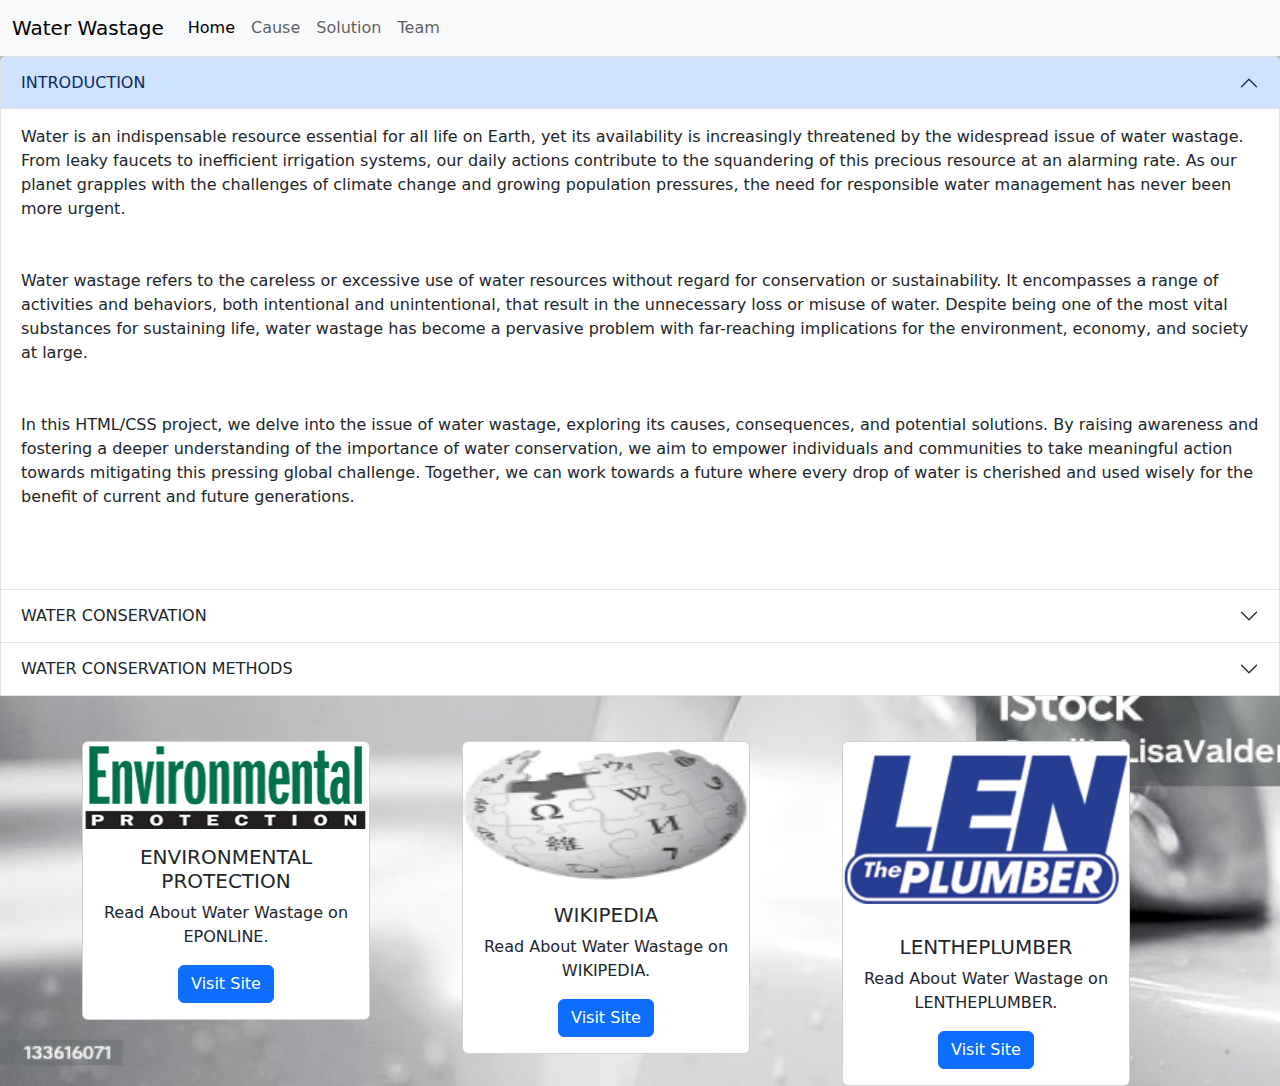
<file: index.html>
<!DOCTYPE html>
<html lang="en">
  <head>
    <meta charset="UTF-8" />
    <meta name="viewport" content="width=device-width, initial-scale=1.0" />
    <title>Water-Wastage</title>
    <link rel="stylesheet" href="style.css" />
    <link
      href="https://cdn.jsdelivr.net/npm/bootstrap@5.3.3/dist/css/bootstrap.min.css"
      rel="stylesheet"
      integrity="sha384-QWTKZyjpPEjISv5WaRU9OFeRpok6YctnYmDr5pNlyT2bRjXh0JMhjY6hW+ALEwIH"
      crossorigin="anonymous"
    />
    <script
      src="https://cdn.jsdelivr.net/npm/bootstrap@5.3.3/dist/js/bootstrap.bundle.min.js"
      integrity="sha384-YvpcrYf0tY3lHB60NNkmXc5s9fDVZLESaAA55NDzOxhy9GkcIdslK1eN7N6jIeHz"
      crossorigin="anonymous"
    ></script>
  </head>
  <body>
    <div class="body1">
      <header>
        <nav class="navbar navbar-expand-lg bg-body-tertiary">
          <div class="container-fluid">
            <a class="navbar-brand" href="#">Water Wastage</a>
            <button
              class="navbar-toggler"
              type="button"
              data-bs-toggle="collapse"
              data-bs-target="#navbarNav"
              aria-controls="navbarNav"
              aria-expanded="false"
              aria-label="Toggle navigation"
            >
              <span class="navbar-toggler-icon"></span>
            </button>
            <div class="collapse navbar-collapse" id="navbarNav">
              <ul class="navbar-nav">
                <li class="nav-item">
                  <a
                    class="nav-link active"
                    aria-current="page"
                    href="index.html"
                    >Home</a
                  >
                </li>
                <li class="nav-item">
                  <a class="nav-link" href="cause.html">Cause</a>
                </li>
              
                <li class="nav-item">
                  <a class="nav-link" href="solution.html">Solution</a>
                </li>
                <li class="nav-item">
                  <a class="nav-link" href="team.html">Team</a>
                </li>
              </ul>
            </div>
          </div>
        </nav>
      </header>

      <div class="accordion" id="accordionExample">
        <div class="accordion-item">
          <h2 class="accordion-header">
            <button
              class="accordion-button"
              type="button"
              data-bs-toggle="collapse"
              data-bs-target="#collapseOne"
              aria-expanded="true"
              aria-controls="collapseOne"
            >
              INTRODUCTION
            </button>
          </h2>
          <div
            id="collapseOne"
            class="accordion-collapse collapse show"
            data-bs-parent="#accordionExample"
          >
            <div class="accordion-body">
              <p>
                Water is an indispensable resource essential for all life on
                Earth, yet its availability is increasingly threatened by the
                widespread issue of water wastage. From leaky faucets to
                inefficient irrigation systems, our daily actions contribute to
                the squandering of this precious resource at an alarming rate.
                As our planet grapples with the challenges of climate change and
                growing population pressures, the need for responsible water
                management has never been more urgent.<br /><br /><br />

                Water wastage refers to the careless or excessive use of water
                resources without regard for conservation or sustainability. It
                encompasses a range of activities and behaviors, both
                intentional and unintentional, that result in the unnecessary
                loss or misuse of water. Despite being one of the most vital
                substances for sustaining life, water wastage has become a
                pervasive problem with far-reaching implications for the
                environment, economy, and society at large.<br /><br /><br />

                In this HTML/CSS project, we delve into the issue of water
                wastage, exploring its causes, consequences, and potential
                solutions. By raising awareness and fostering a deeper
                understanding of the importance of water conservation, we aim to
                empower individuals and communities to take meaningful action
                towards mitigating this pressing global challenge. Together, we
                can work towards a future where every drop of water is cherished
                and used wisely for the benefit of current and future
                generations.<br /><br /><br />
              </p>
            </div>
          </div>
        </div>
        <div class="accordion-item">
          <h2 class="accordion-header">
            <button
              class="accordion-button collapsed"
              type="button"
              data-bs-toggle="collapse"
              data-bs-target="#collapseTwo"
              aria-expanded="false"
              aria-controls="collapseTwo"
            >
              WATER CONSERVATION
            </button>
          </h2>
          <div
            id="collapseTwo"
            class="accordion-collapse collapse"
            data-bs-parent="#accordionExample"
          >
            <div class="accordion-body">
              <p>
                Water conservation is fundamental for achieving sustainable
                development goals and ensuring the well-being of present and
                future generations. Here are several key reasons why conserving
                water resources is essential:
              </p>
            </div>
          </div>
        </div>
        <div class="accordion-item">
          <h2 class="accordion-header">
            <button
              class="accordion-button collapsed"
              type="button"
              data-bs-toggle="collapse"
              data-bs-target="#collapseThree"
              aria-expanded="false"
              aria-controls="collapseThree"
            >
              WATER CONSERVATION METHODS
            </button>
          </h2>
          <div
            id="collapseThree"
            class="accordion-collapse collapse"
            data-bs-parent="#accordionExample"
          >
            <div class="accordion-body">
              <p>
                <strong> Environmental Sustainability: </strong>

                Water is a finite resource, and excessive use can lead to
                depletion of freshwater sources, disrupting ecosystems and
                biodiversity. Conserving water helps maintain the natural
                balance of aquatic habitats, preserving ecosystems and ensuring
                the survival of plant and animal species.<br /><br />
                <strong>Economic Viability:</strong>

                Water scarcity and inefficient water management practices can
                have significant economic impacts, particularly on industries
                reliant on water for production and agriculture. By conserving
                water, businesses can reduce operating costs associated with
                water usage, improve efficiency, and enhance their long-term
                financial sustainability.<br /><br />
                <strong> Food Security: </strong>

                Agriculture is the largest consumer of freshwater globally,
                accounting for approximately 70% of total water usage.
                Conserving water in agriculture through efficient irrigation
                methods and crop selection helps ensure sustainable food
                production and food security for growing populations.<br /><br />
                <strong> Public Health: </strong>

                Access to clean and safe drinking water is essential for human
                health and well-being. Water scarcity and contamination can lead
                to waterborne diseases and public health crises, particularly in
                marginalized communities with limited access to clean water and
                sanitation facilities.<br /><br />
                <strong> Climate Resilience: </strong>

                Climate change is exacerbating water scarcity and variability,
                leading to more frequent droughts, floods, and extreme weather
                events. Conserving water helps build resilience to climate
                change by ensuring adequate water supplies for communities,
                agriculture, and ecosystems during periods of water stress.<br /><br />
              </p>
            </div>
          </div>
        </div>


        <div class="container text-center">
            <div class="row">
              <div class="col">
                <div class="card" style="width: 18rem;">
                    <img src="image/ep_logo_17.png" class="card-img-top" alt="...">
                    <div class="card-body">
                      <h5 class="card-title">ENVIRONMENTAL PROTECTION</h5>
                      <p class="card-text">Read About Water Wastage on EPONLINE.</p>
                      <a href="https://eponline.com/Articles/2022/08/11/Global-Water-Wastage.aspx" class="btn btn-primary" target="_blank">Visit Site</a>
                    </div>
                  </div>
              </div>
              <div class="col">
                <div class="card" style="width: 18rem;">
                    <img src="image/wikipedia.png" height="145px" class="card-img-top" alt="...">
                    <div class="card-body">
                      <h5 class="card-title">WIKIPEDIA</h5>
                      <p class="card-text">Read About Water Wastage on WIKIPEDIA.</p>
                      <a href="https://en.wikipedia.org/wiki/Wastewater" class="btn btn-primary" target="_blank">Visit Site</a>
                    </div>
                  </div>
              </div>
              <div class="col">
                <div class="card" style="width: 18rem;">
                    <img src="image/header-logo.png" class="card-img-top" alt="...">
                    <div class="card-body">
                      <h5 class="card-title">LENTHEPLUMBER</h5>
                      <p class="card-text">Read About Water Wastage on LENTHEPLUMBER.</p>
                      <a href="https://lentheplumber.com/blog/top-10-ways-youre-wasting-water/" class="btn btn-primary" target="_blank">Visit Site</a>
                    </div>
                  </div>
              </div>
            </div>
          </div>
      </div>
    </div>
  </body>
</html>
</file>
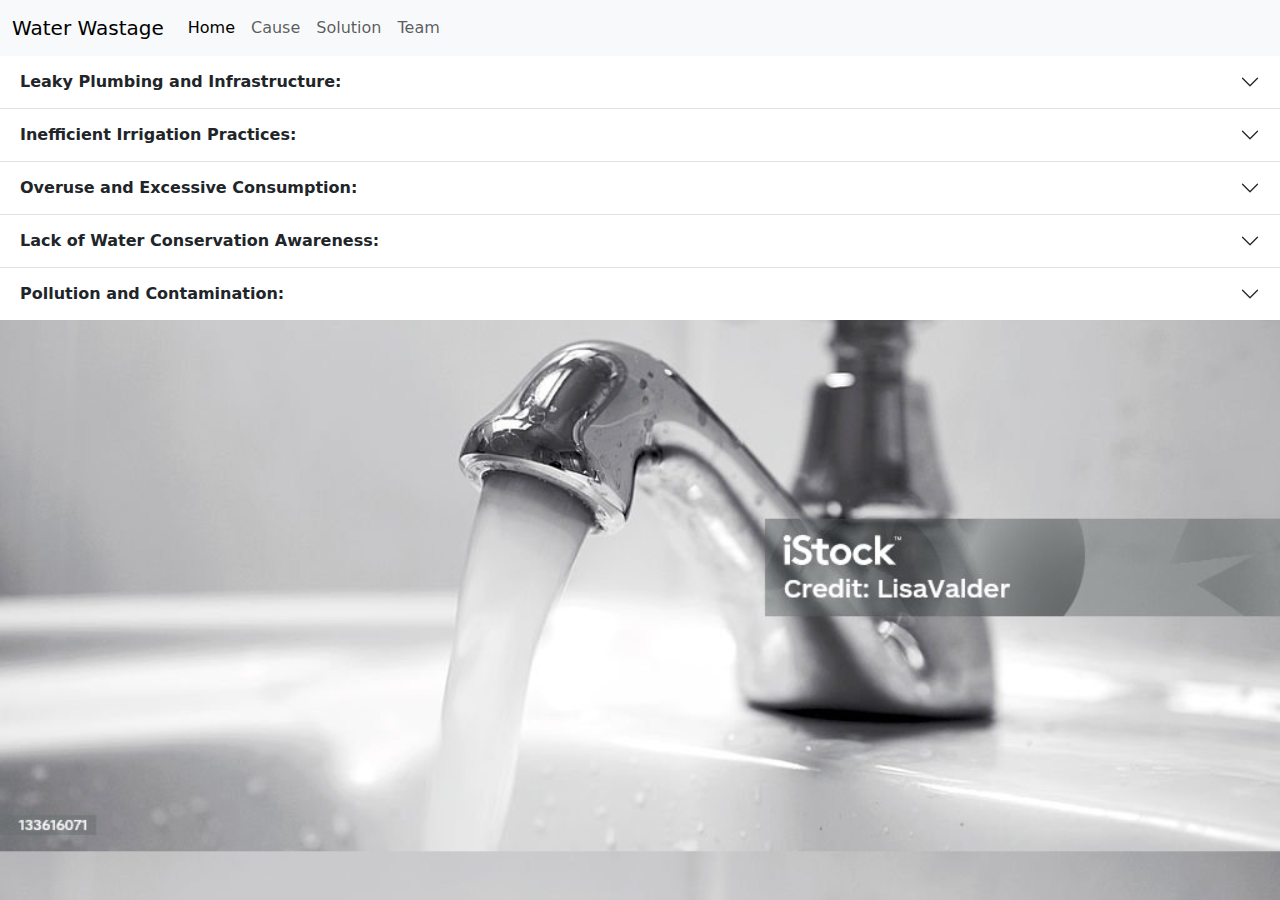
<file: cause.html>
<!DOCTYPE html>
<html lang="en">
<head>
    <meta charset="UTF-8">
    <meta name="viewport" content="width=device-width, initial-scale=1.0">
    <title>Water-Wastage</title>
    <link rel="stylesheet" href="style.css">
    <link href="https://cdn.jsdelivr.net/npm/bootstrap@5.3.3/dist/css/bootstrap.min.css" rel="stylesheet" integrity="sha384-QWTKZyjpPEjISv5WaRU9OFeRpok6YctnYmDr5pNlyT2bRjXh0JMhjY6hW+ALEwIH" crossorigin="anonymous">
    <script
    src="https://cdn.jsdelivr.net/npm/bootstrap@5.3.3/dist/js/bootstrap.bundle.min.js"
    integrity="sha384-YvpcrYf0tY3lHB60NNkmXc5s9fDVZLESaAA55NDzOxhy9GkcIdslK1eN7N6jIeHz"
    crossorigin="anonymous"
  ></script>
</head>
<body><div class="body1">
<header>

    <nav class="navbar navbar-expand-lg bg-body-tertiary">
        <div class="container-fluid">
            <a class="navbar-brand" href="#">Water Wastage</a>
            <button class="navbar-toggler" type="button" data-bs-toggle="collapse" data-bs-target="#navbarNav" aria-controls="navbarNav" aria-expanded="false" aria-label="Toggle navigation">
                <span class="navbar-toggler-icon"></span>
            </button>
            <div class="collapse navbar-collapse" id="navbarNav">
                <ul class="navbar-nav">
                    <li class="nav-item">
                        <a class="nav-link active" aria-current="page" href="index.html">Home</a>
                    </li>
                    <li class="nav-item">
                        <a class="nav-link" href="cause.html">Cause</a>
                    </li>
                    
                    <li class="nav-item">
                        <a class="nav-link" href="solution.html">Solution</a>
                    </li>
                    <li class="nav-item">
                        <a class="nav-link" href="team.html">Team</a>
                    </li>
                </ul>
            </div>
        </div>
    </nav>
</header>



<div class="accordion accordion-flush" id="accordionFlushExample">
    <div class="accordion-item">
      <h2 class="accordion-header">
        <button class="accordion-button collapsed" type="button" data-bs-toggle="collapse" data-bs-target="#flush-collapseOne" aria-expanded="false" aria-controls="flush-collapseOne">
          <strong>Leaky Plumbing and Infrastructure:</strong>
        </button>
      </h2>
      <div id="flush-collapseOne" class="accordion-collapse collapse" data-bs-parent="#accordionFlushExample">
        <div class="accordion-body"><p><b>1-:</b> Leaky pipes, faucets, and plumbing fixtures contribute to significant water loss in residential, commercial, and industrial settings.<br/><br/>
            <b>2-:</b> Aging infrastructure, such as deteriorating water mains and distribution systems, can also lead to water leaks and wastage.</p></div>
      </div>
    </div>
    <div class="accordion-item">
      <h2 class="accordion-header">
        <button class="accordion-button collapsed" type="button" data-bs-toggle="collapse" data-bs-target="#flush-collapseTwo" aria-expanded="false" aria-controls="flush-collapseTwo">
            <strong>Inefficient Irrigation Practices:</strong>
        </button>
      </h2>
      <div id="flush-collapseTwo" class="accordion-collapse collapse" data-bs-parent="#accordionFlushExample">
        <div class="accordion-body"><b>1-:</b>In agriculture, inefficient irrigation methods, such as flood irrigation or overhead sprinklers, can result in excessive water use and runoff.<br/><br/>
            <b>2-:</b>Poorly maintained irrigation systems or lack of proper scheduling and monitoring can further exacerbate water wastage in farming.</div>
      </div>
    </div>
    <div class="accordion-item">
      <h2 class="accordion-header">
        <button class="accordion-button collapsed" type="button" data-bs-toggle="collapse" data-bs-target="#flush-collapseThree" aria-expanded="false" aria-controls="flush-collapseThree">
          <strong>Overuse and Excessive Consumption:</strong>
        </button>
      </h2>
      <div id="flush-collapseThree" class="accordion-collapse collapse" data-bs-parent="#accordionFlushExample">
        <div class="accordion-body"><b>1-:</b>Individual and household behaviors, such as leaving taps running, taking long showers, or overwatering lawns and gardens, contribute to unnecessary water wastage.<br/><br/>
           <b>2-:</b> In commercial and industrial settings, inefficient water use practices, such as running water continuously for cleaning or manufacturing processes, can lead to excessive consumption and waste.</div>
      </div>
    </div>
    <div class="accordion-item">
      <h2 class="accordion-header">
        <button class="accordion-button collapsed" type="button" data-bs-toggle="collapse" data-bs-target="#flush-collapseFour" aria-expanded="false" aria-controls="flush-collapseFour">
          <strong>Lack of Water Conservation Awareness:</strong>
        </button>
      </h2>
      <div id="flush-collapseFour" class="accordion-collapse collapse" data-bs-parent="#accordionFlushExample">
        <div class="accordion-body"><b>1-:</b>Many people are unaware of the importance of water conservation or lack knowledge about simple measures to reduce water wastage.<br/><br/>
            <b>2-:</b>Insufficient education and outreach on water-saving practices contribute to continued wasteful behaviors and attitudes towards water use.</div>
      </div>
    </div>
    <div class="accordion-item">
      <h2 class="accordion-header">
        <button class="accordion-button collapsed" type="button" data-bs-toggle="collapse" data-bs-target="#flush-collapseFive" aria-expanded="false" aria-controls="flush-collapseFive">
         <strong>Pollution and Contamination:</strong>
        </button>
      </h2>
      <div id="flush-collapseFive" class="accordion-collapse collapse" data-bs-parent="#accordionFlushExample">
        <div class="accordion-body"><b>1-:</b>Water pollution from industrial discharge, agricultural runoff, and improper waste disposal can contaminate freshwater sources, rendering them unfit for use.<br/><br/>
            <b>2-:</b>Contaminated water must be treated or discarded, leading to additional water wastage and environmental degradation.
            </div>
      </div>
    </div>
  </div>
</div>
</body>
</html>
</file>
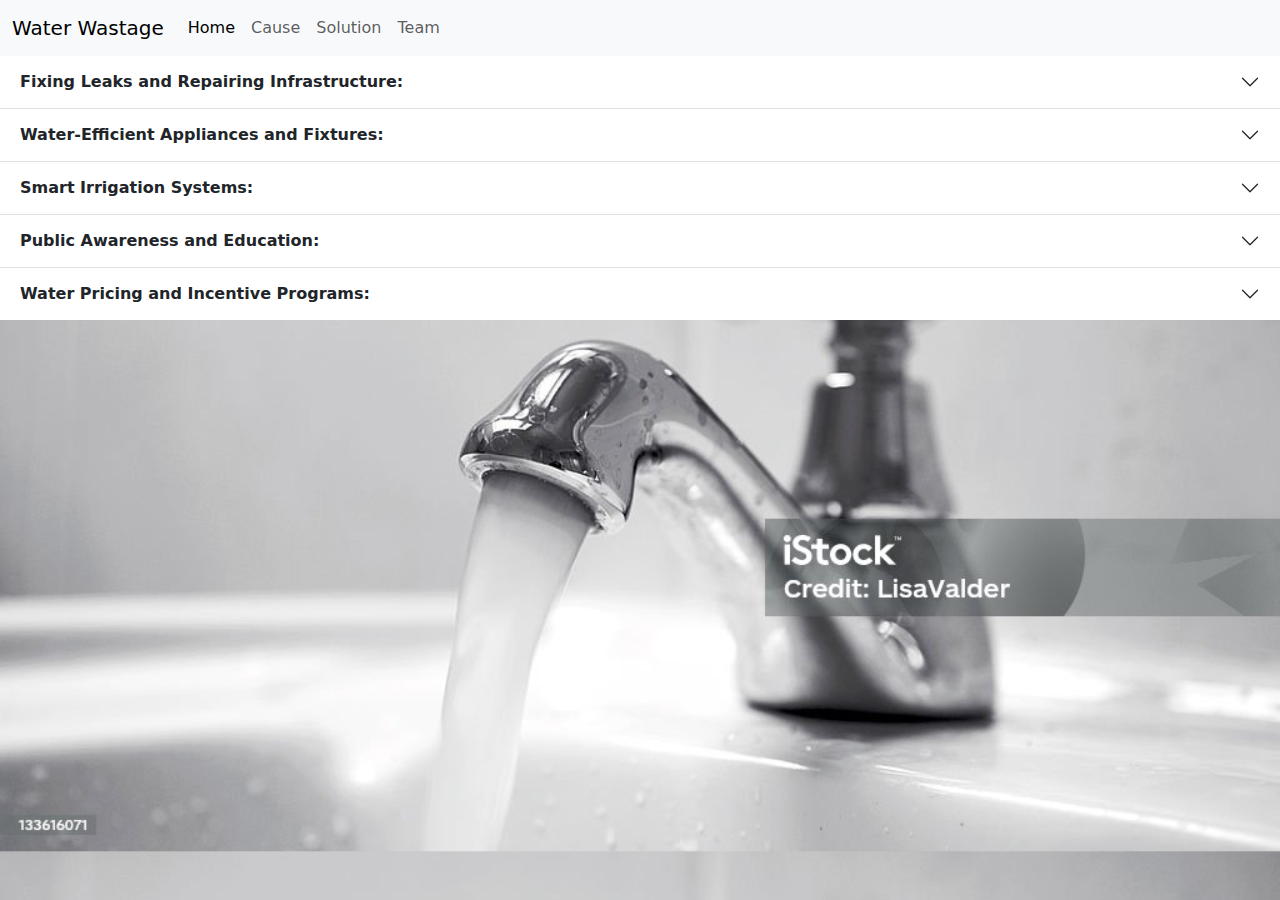
<file: solution.html>
<!DOCTYPE html>
<html lang="en">
<head>
    <meta charset="UTF-8">
    <meta name="viewport" content="width=device-width, initial-scale=1.0">
    <title>Water-Wastage</title>
    <link rel="stylesheet" href="style.css">
    <link href="https://cdn.jsdelivr.net/npm/bootstrap@5.3.3/dist/css/bootstrap.min.css" rel="stylesheet" integrity="sha384-QWTKZyjpPEjISv5WaRU9OFeRpok6YctnYmDr5pNlyT2bRjXh0JMhjY6hW+ALEwIH" crossorigin="anonymous">
    <script
    src="https://cdn.jsdelivr.net/npm/bootstrap@5.3.3/dist/js/bootstrap.bundle.min.js"
    integrity="sha384-YvpcrYf0tY3lHB60NNkmXc5s9fDVZLESaAA55NDzOxhy9GkcIdslK1eN7N6jIeHz"
    crossorigin="anonymous"
  ></script>
</head>
<body><div class="body1">
<header>

    <nav class="navbar navbar-expand-lg bg-body-tertiary">
        <div class="container-fluid">
            <a class="navbar-brand" href="#">Water Wastage</a>
            <button class="navbar-toggler" type="button" data-bs-toggle="collapse" data-bs-target="#navbarNav" aria-controls="navbarNav" aria-expanded="false" aria-label="Toggle navigation">
                <span class="navbar-toggler-icon"></span>
            </button>
            <div class="collapse navbar-collapse" id="navbarNav">
                <ul class="navbar-nav">
                    <li class="nav-item">
                        <a class="nav-link active" aria-current="page" href="index.html">Home</a>
                    </li>
                    <li class="nav-item">
                        <a class="nav-link" href="cause.html">Cause</a>
                    </li>
                   
                    <li class="nav-item">
                        <a class="nav-link" href="solution.html">Solution</a>
                    </li>
                    <li class="nav-item">
                        <a class="nav-link" href="team.html">Team</a>
                    </li>
                </ul>
            </div>
        </div>
    </nav>
</header>


<div class="accordion accordion-flush" id="accordionFlushExample">
    <div class="accordion-item">
      <h2 class="accordion-header">
        <button class="accordion-button collapsed" type="button" data-bs-toggle="collapse" data-bs-target="#flush-collapseOne" aria-expanded="false" aria-controls="flush-collapseOne">
          <strong>Fixing Leaks and Repairing Infrastructure:</strong>
        </button>
      </h2>
      <div id="flush-collapseOne" class="accordion-collapse collapse" data-bs-parent="#accordionFlushExample">
        <div class="accordion-body"><b>1-:</b>Regular maintenance and timely repair of leaking pipes, faucets, and plumbing fixtures can prevent significant water loss in residential, commercial, and industrial settings.<br/><br/>
            <b>2-:</b>Upgrading aging infrastructure, such as water mains and distribution systems, can also help reduce leaks and minimize water wastage.</div>
      </div>
    </div>
    <div class="accordion-item">
      <h2 class="accordion-header">
        <button class="accordion-button collapsed" type="button" data-bs-toggle="collapse" data-bs-target="#flush-collapseTwo" aria-expanded="false" aria-controls="flush-collapseTwo">
          <strong>Water-Efficient Appliances and Fixtures:</strong>
        </button>
      </h2>
      <div id="flush-collapseTwo" class="accordion-collapse collapse" data-bs-parent="#accordionFlushExample">
        <div class="accordion-body"><b>1-:</b>Installing water-efficient appliances, such as low-flow toilets, showerheads, and dishwashers, can significantly reduce water consumption in households and businesses.<br/><br/>
            <b>2-:</b>Retrofitting existing fixtures with water-saving devices or aerators can also improve efficiency and minimize wastage.
            </div>
      </div>
    </div>
    <div class="accordion-item">
      <h2 class="accordion-header">
        <button class="accordion-button collapsed" type="button" data-bs-toggle="collapse" data-bs-target="#flush-collapseThree" aria-expanded="false" aria-controls="flush-collapseThree">
          <strong>Smart Irrigation Systems:</strong>
        </button>
      </h2>
      <div id="flush-collapseThree" class="accordion-collapse collapse" data-bs-parent="#accordionFlushExample">
        <div class="accordion-body"><b>1-:</b>Utilizing advanced irrigation technologies, such as drip irrigation, soil moisture sensors, and weather-based controllers, can optimize water usage in agriculture and landscaping.<br/><br/>
            <b>2-:</b>Implementing efficient irrigation scheduling and water management practices can help minimize runoff and evaporation, conserving water resources.</div>
      </div>
    </div>
    <div class="accordion-item">
      <h2 class="accordion-header">
        <button class="accordion-button collapsed" type="button" data-bs-toggle="collapse" data-bs-target="#flush-collapseFour" aria-expanded="false" aria-controls="flush-collapseFour">
          <strong>Public Awareness and Education:</strong>
        </button>
      </h2>
      <div id="flush-collapseFour" class="accordion-collapse collapse" data-bs-parent="#accordionFlushExample">
        <div class="accordion-body"><b>1-:</b>Raising awareness about the importance of water conservation through educational campaigns, outreach programs, and community workshops can promote behavioral changes and encourage water-saving habits.<br/><br/>
            <b>2-:</b>Providing information and resources on water-saving tips, such as fixing leaks, reducing shower time, and using water-efficient appliances, empowers individuals to take proactive measures to conserve water.</div>
      </div>
    </div>
    <div class="accordion-item">
      <h2 class="accordion-header">
        <button class="accordion-button collapsed" type="button" data-bs-toggle="collapse" data-bs-target="#flush-collapseFive" aria-expanded="false" aria-controls="flush-collapseFive">
          <strong>Water Pricing and Incentive Programs:</strong>
        </button>
      </h2>
      <div id="flush-collapseFive" class="accordion-collapse collapse" data-bs-parent="#accordionFlushExample">
        <div class="accordion-body"><b>1-:</b>Implementing tiered water pricing structures or volumetric billing systems can incentivize water conservation by charging higher rates for excessive water use.<br/><br/>
            <b>2-:</b>Offering rebates, subsidies, or tax incentives for water-efficient appliances and landscaping projects can encourage investments in water-saving technologies and practices.
            </div>
      </div>
    </div>
  </div>
</div>
</body>
</html>
</file>
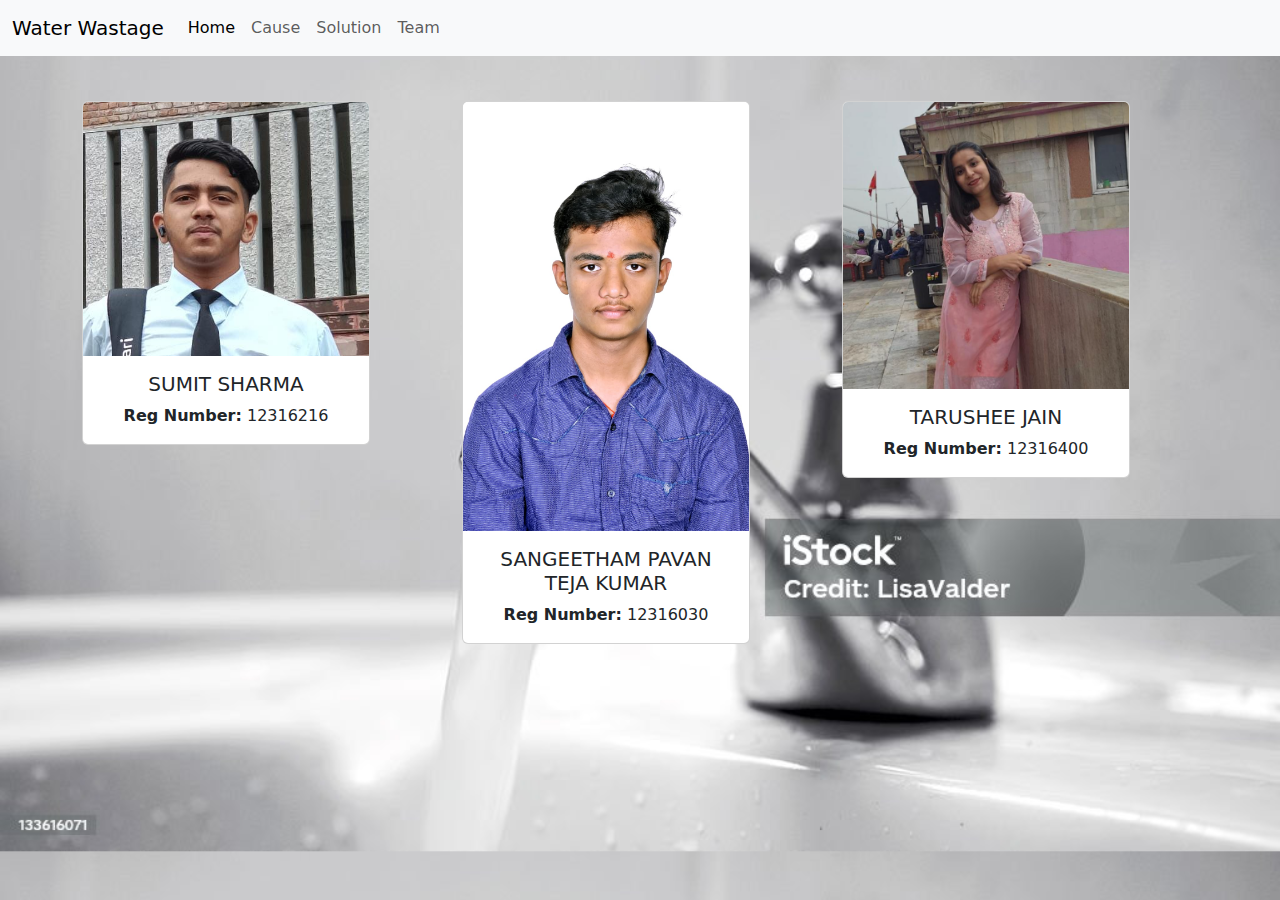
<file: team.html>
<!DOCTYPE html>
<html lang="en">
<head>
    <meta charset="UTF-8">
    <meta name="viewport" content="width=device-width, initial-scale=1.0">
    <title>Water-Wastage</title>
    <link rel="stylesheet" href="style.css">
    <link href="https://cdn.jsdelivr.net/npm/bootstrap@5.3.3/dist/css/bootstrap.min.css" rel="stylesheet" integrity="sha384-QWTKZyjpPEjISv5WaRU9OFeRpok6YctnYmDr5pNlyT2bRjXh0JMhjY6hW+ALEwIH" crossorigin="anonymous">
</head>
<body><div class="body1">
<header>

    <nav class="navbar navbar-expand-lg bg-body-tertiary">
        <div class="container-fluid">
            <a class="navbar-brand" href="#">Water Wastage</a>
            <button class="navbar-toggler" type="button" data-bs-toggle="collapse" data-bs-target="#navbarNav" aria-controls="navbarNav" aria-expanded="false" aria-label="Toggle navigation">
                <span class="navbar-toggler-icon"></span>
            </button>
            <div class="collapse navbar-collapse" id="navbarNav">
                <ul class="navbar-nav">
                    <li class="nav-item">
                        <a class="nav-link active" aria-current="page" href="index.html">Home</a>
                    </li>
                    <li class="nav-item">
                        <a class="nav-link" href="cause.html">Cause</a>
                    </li>
                    
                    <li class="nav-item">
                        <a class="nav-link" href="solution.html">Solution</a>
                    </li>
                    <li class="nav-item">
                        <a class="nav-link" href="team.html">Team</a>
                    </li>
                </ul>
            </div>
        </div>
    </nav>
</header>


<div class="container text-center">
    <div class="row">
      <div class="col"><div class="card" style="width: 18rem;">
        <img src="image/image5.jpeg" class="card-img-top" alt="...">
        <div class="card-body">
          <h5 class="card-title">SUMIT SHARMA</h5>
          <p class="card-text"><strong>Reg Number:</strong> 12316216</p>

        </div>
      </div>
    
    </div>
    <div class="col">
        <div class="card" style="width: 18rem ;">
            <img src="image/image6.jpeg" class="card-img-top" alt="...">
            <div class="card-body">
                <h5 class="card-title">SANGEETHAM PAVAN TEJA KUMAR</h5>
                <p class="card-text"><strong>Reg Number:</strong> 12316030</p>

            </div>
        </div>
    
    </div>
    <div class="col">
        <div class="card" style="width: 18rem;">
            <img src="image/image7.png" class="card-img-top" alt="...">
            <div class="card-body">
                <h5 class="card-title">TARUSHEE JAIN</h5>
                <p class="card-text"><strong>Reg Number:</strong> 12316400</p>

            </div>
        </div>
    </div>
    </div>
</div>
</body>
</html>
</file>
<file: style.css>
body{
    background-image: url("image/image1.jpg");
    width: 100%;
    height: 100%;
    background-size: cover;
}
.container{
margin-top: 5vh;
}
</file>
